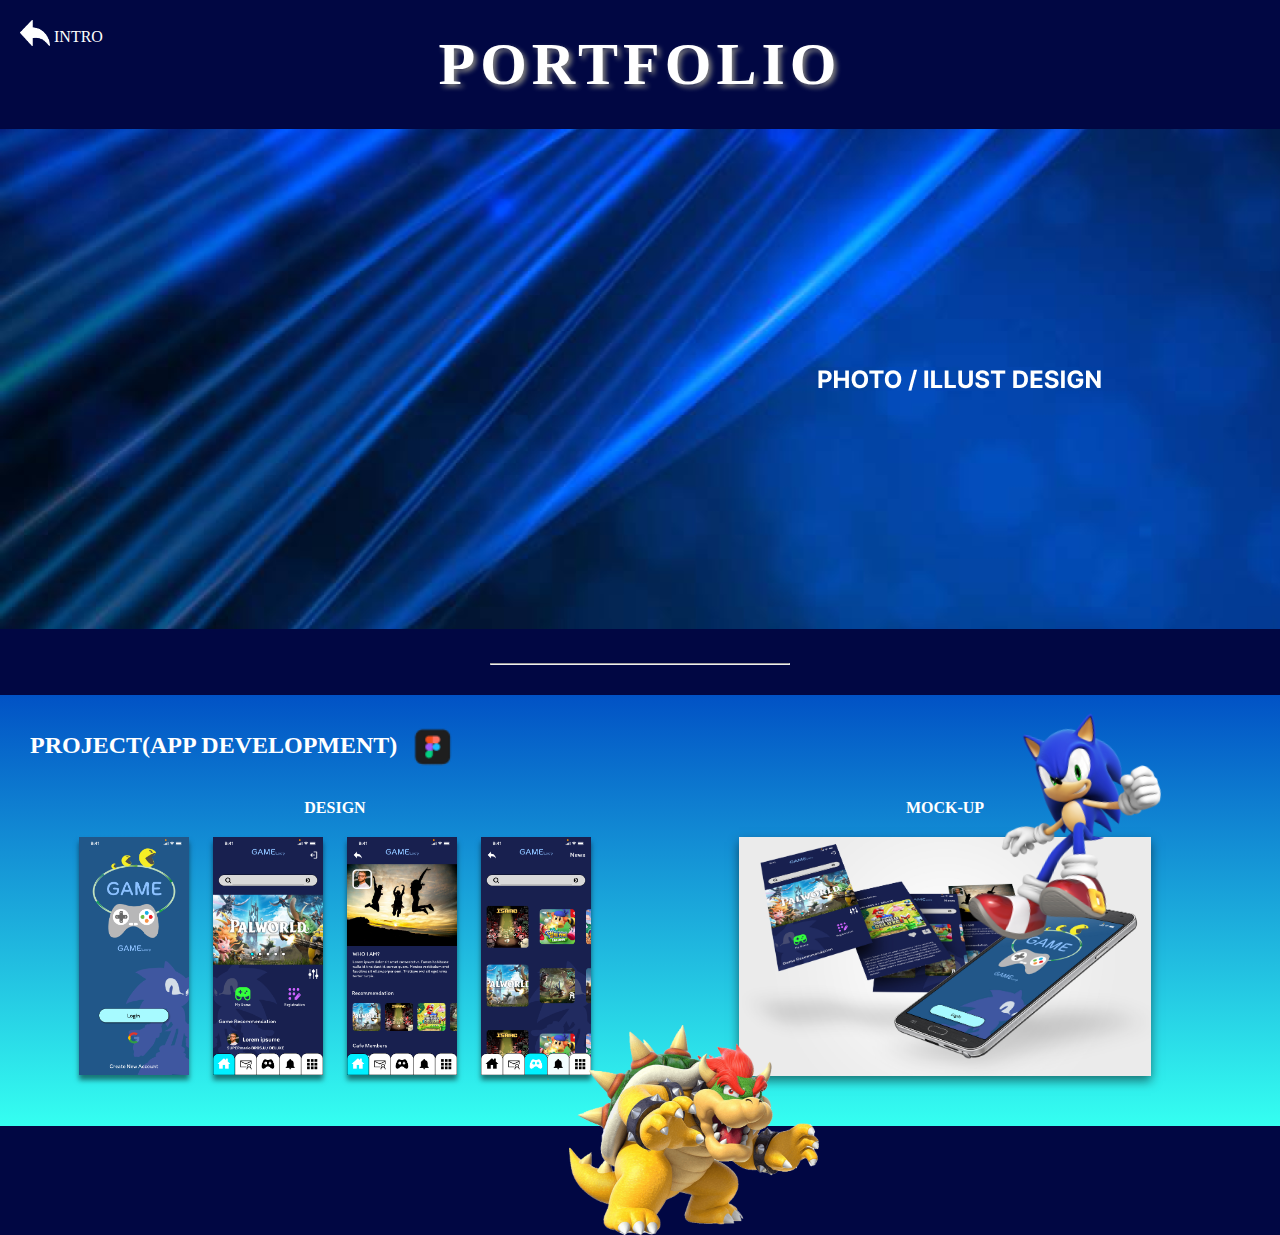
<file: index.html>
<!DOCTYPE html>
<html lang="ko">
<head>
    <meta charset="UTF-8">
    <meta name="viewport" content="width=device-width, initial-scale=1.0">
    <title>Document</title>
    <link rel="stylesheet" href="css/total.css">

    <script src="js/jquery-3.7.1.js"></script>
    <script src="js/jquery-ui.js"></script>
    <script src="js/fullpage.js"></script>
    <script src="js/slick.js"></script>
    <script src="js/mainhome.js"></script>
</head>
<body>
    <div class="wrap">

        <!-- 해더 영역 -->
        <header class="logo">
            <h1>PORTFOLIO</h1>
            <a href="#">
                <img src="img/인트로로.png" alt="back">
                INTRO
            </a>
        </header>

        <!-- 이미지 슬라이드 영역 -->
        <nav class="img_area">
            <ul class="img_slide">
                <li><a href="#"><img src="img/메인홈슬라이드1.png" alt="sl1"></a></li>
                <li><a href="#"><img src="img/메인홈슬라이드2.png" alt="sl2"></a></li>
                <li><a href="#"><img src="img/메인홈슬라이드3.png" alt="sl3"></a></li>
            </ul>
        </nav>

        <hr>

        <!-- 메인영역 -->
        <main class="main">
            <!-- 개인프로젝트 영역 -->
            <div class="project_area">
                <h2>PROJECT(APP DEVELOPMENT) <img src="img/피그마아이콘 2.png" alt="pigm" class="pigma"></h2>

                <div class="project_cont">
                    <div class="project_design">
                        <h4>DESIGN</h4>
                        <div class="pro_design_img">
                            <img src="img/게임루프로그인.png" alt="">
                            <img src="img/게임루프홈.png" alt="">
                            <img src="img/게임루프상세.png" alt="">
                            <img src="img/게임카테고리.png" alt="">
                        </div>
                    </div>
                    <div class="project_mockup">
                        <h4>MOCK-UP</h4>
                        <div><img src="img/앱 목업2.jpg" alt=""></div>
                    </div>

                    <img src="img/소닉이미지.png" alt="sonic" class="sonic">
                    <img src="img/쿠파이미지.png" alt="koopa" class="koopa">
                </div>

            
            </div>

            <!-- 팀프로젝트 영역 -->
            <div class="team_project_area">
                
            </div>

            <!-- 웹페이지 영역 -->
            <div class="web_page_area">
                
            </div>

            <!-- 엔딩영역 -->
            <div class="ending_area">

            </div>
        </main>

        <!-- 푸터영역 -->
        <footer class="footer">

        </footer>
    </div>
</body>
</html>
</file>
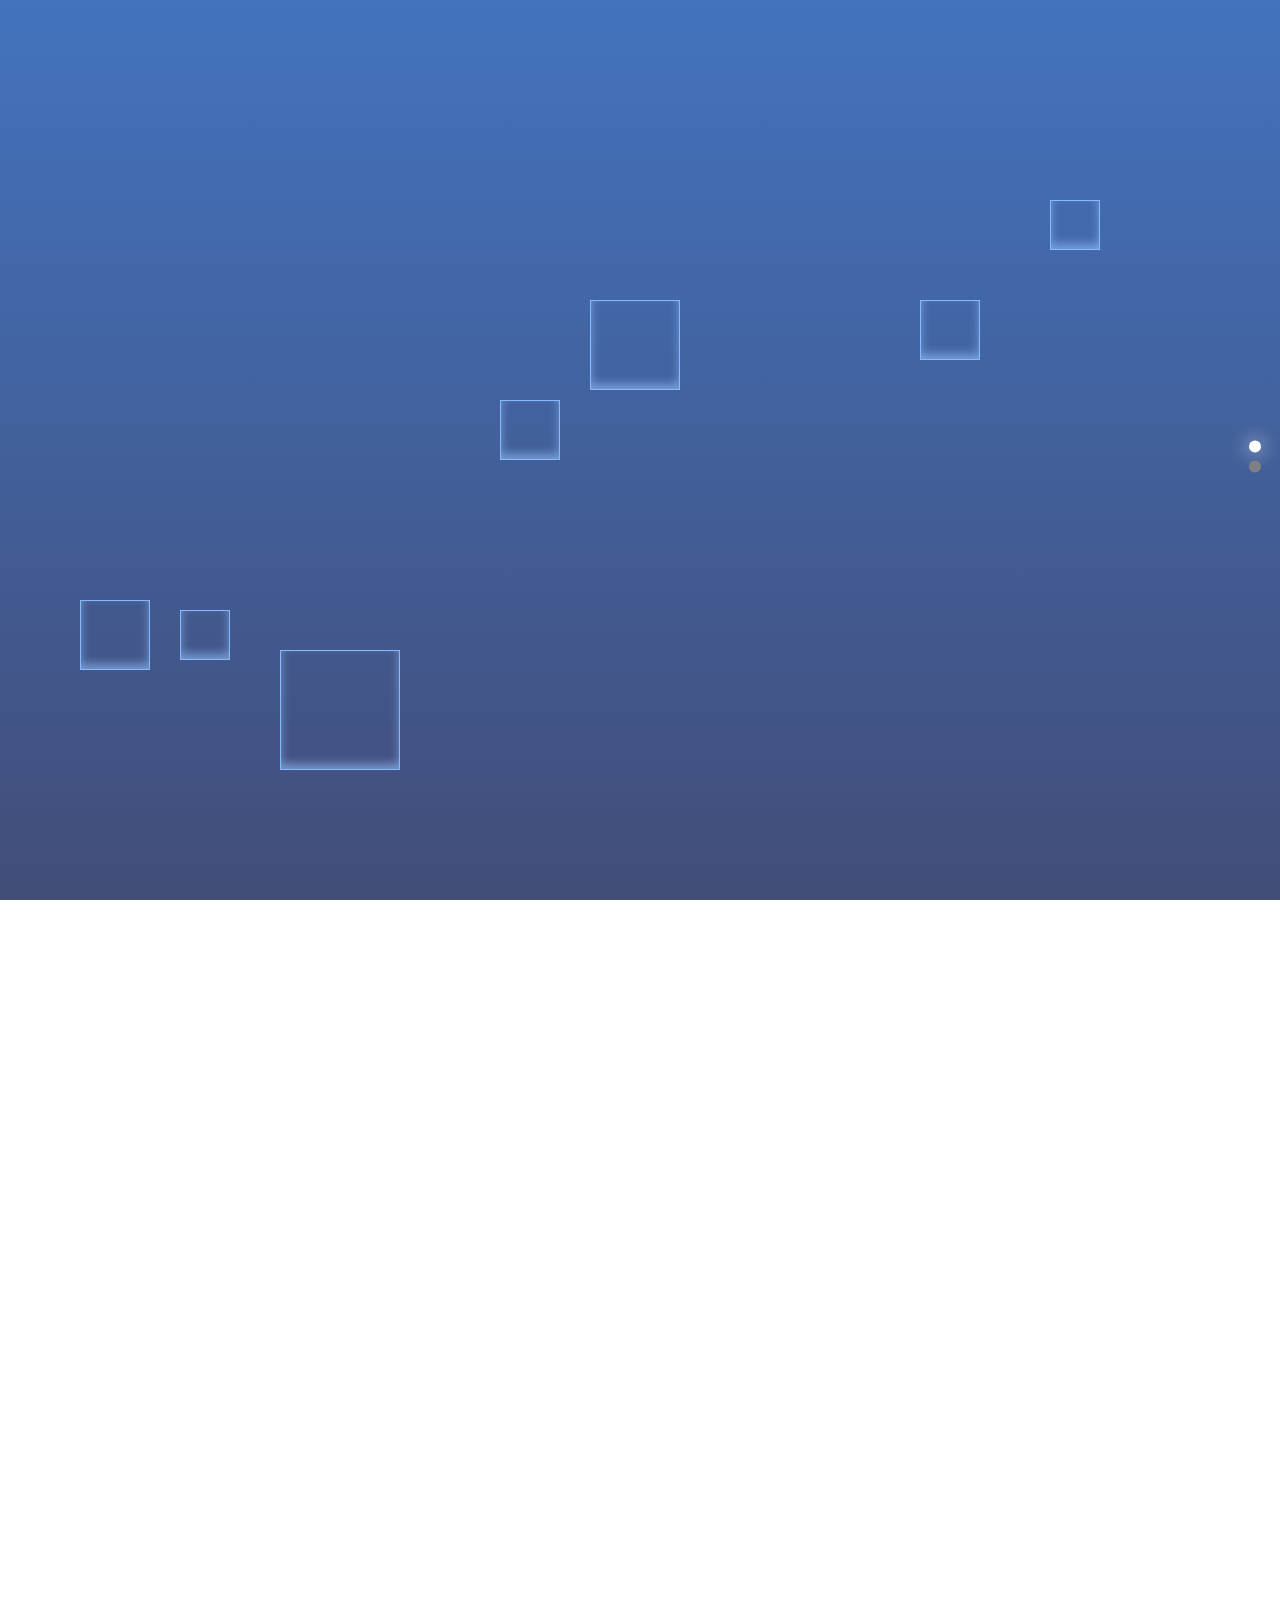
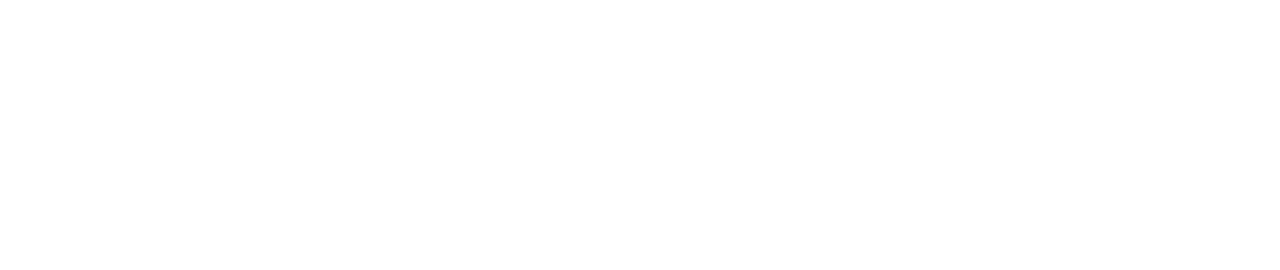
<file: full.html>
<!DOCTYPE html>
<html lang="ko">
<head>
    <meta charset="UTF-8">
    <meta name="viewport" content="width=device-width, initial-scale=1.0">
    <title>Document</title>
    <link rel="stylesheet" href="css/fullpage.css">
    <link rel="stylesheet" href="reset_full.css">
    <link rel="stylesheet" href="full.css">

    <script src="js/jquery-3.7.1.js"></script>
    <script src="js/jquery-ui.js"></script>
    <script src="js/fullpage.js"></script>
    <script src="js/full.js"></script>
</head>
<body>
    <div class="full_wrap">
        <!-- 페이지1 ▼ -->
        <div class="section section1">
            <div class="picture"></div>

            <nav class="yes_info">
                <li><h2>Name: 오예성</h2></li>
                <li>
                    <h2>Certificate</h2>
                    <span>GTQ 1급</span>
                    <span>컴퓨터 활용능력 2급</span>
                    <span>운전면허 1종보통</span>
                </li>
                <li><h2>Program available</h2></li>
                <li>
                    <img src="img/포토샵아이콘.png" alt="photo">
                    <img src="img/일러스트아이콘.png" alt="illu">
                    <img src="img/피그마아이콘 2.png" alt="pig">
                    <img src="img/html아이콘 2.png" alt="html">
                    <img src="img/css아이콘 2.png" alt="css">
                    <img src="img/제이쿼리아이콘 1.png" alt="jq">
                    <img src="img/java아이콘 1.png" alt="java">
                </li>
                <li><h2>UI / UX 웹퍼블리셔 훈련과정 수료</h2></li>
                <li class="info_more">
                    <div>
                        <h2>Birthday</h2>
                        <p>1995,02,28</p>
                    </div>

                    <div>
                        <h2>Phone Number</h2>
                        <p>tel: 010-7724-2519</p>
                    </div>

                    <div>
                        <h2>Email</h2>
                        <p>*****@naver.com</p>
                    </div>
                </li>
            </nav>

            <div class="subm_motion">
                <img src="img/잠수함(보정).png" alt="" class="subm">
                <img src="img/프로팰러 1.png" alt="" class="prop">
            </div>

            <div class="bubble bubble1"></div>
            <div class="bubble bubble2"></div>
            <div class="bubble bubble3"></div>
            <div class="bubble bubble4"></div>
            <div class="bubble bubble5"></div>
            <div class="bubble bubble6"></div>
            <div class="bubble bubble7"></div>
            <div class="bubble bubble8"></div>
            <div class="bubble bubble9"></div>
            <div class="bubble bubble10"></div>
        </div>
    
        <!-- 페이지2 ▼ -->
        <div class="section section2">
            <div class="img_bubble1">
                <div class="b_img"></div>
                <h4>DESIGN</h4>
            </div>
            <div class="img_bubble2">
                <div class="b_img"></div>
                <h4>GRAPHIC</h4>
            </div>
            <div class="img_bubble3">
                <div class="b_img"></div>
                <h4>LINE</h4>
            </div>
            
            <img src="img/산호이미지.png" alt="sec2_img1" class="sec2_img1">
            <img src="img/산호이미지.png" alt="sec2_img2" class="sec2_img2">
            <img src="img/산호이미지.png" alt="sec2_img3" class="sec2_img3">
            <img src="img/산호이미지.png" alt="sec2_img4" class="sec2_img4">
            
            <div class="bubble_s2 bubble11"></div>
            <div class="bubble_s2 bubble12"></div>
            <div class="bubble_s2 bubble13"></div>
            <div class="bubble_s2 bubble14"></div>
            <div class="bubble_s2 bubble15"></div>
            <div class="bubble_s2 bubble16"></div>
            <div class="bubble_s2 bubble17"></div>
            <div class="bubble_s2 bubble18"></div>

            <div class="go_home">
                <h2>GO HOME</h2>
                <img src="img/에로우하양버튼.png" alt="">
            </div>
        </div>
    </div>
</body>
</html>
</file>
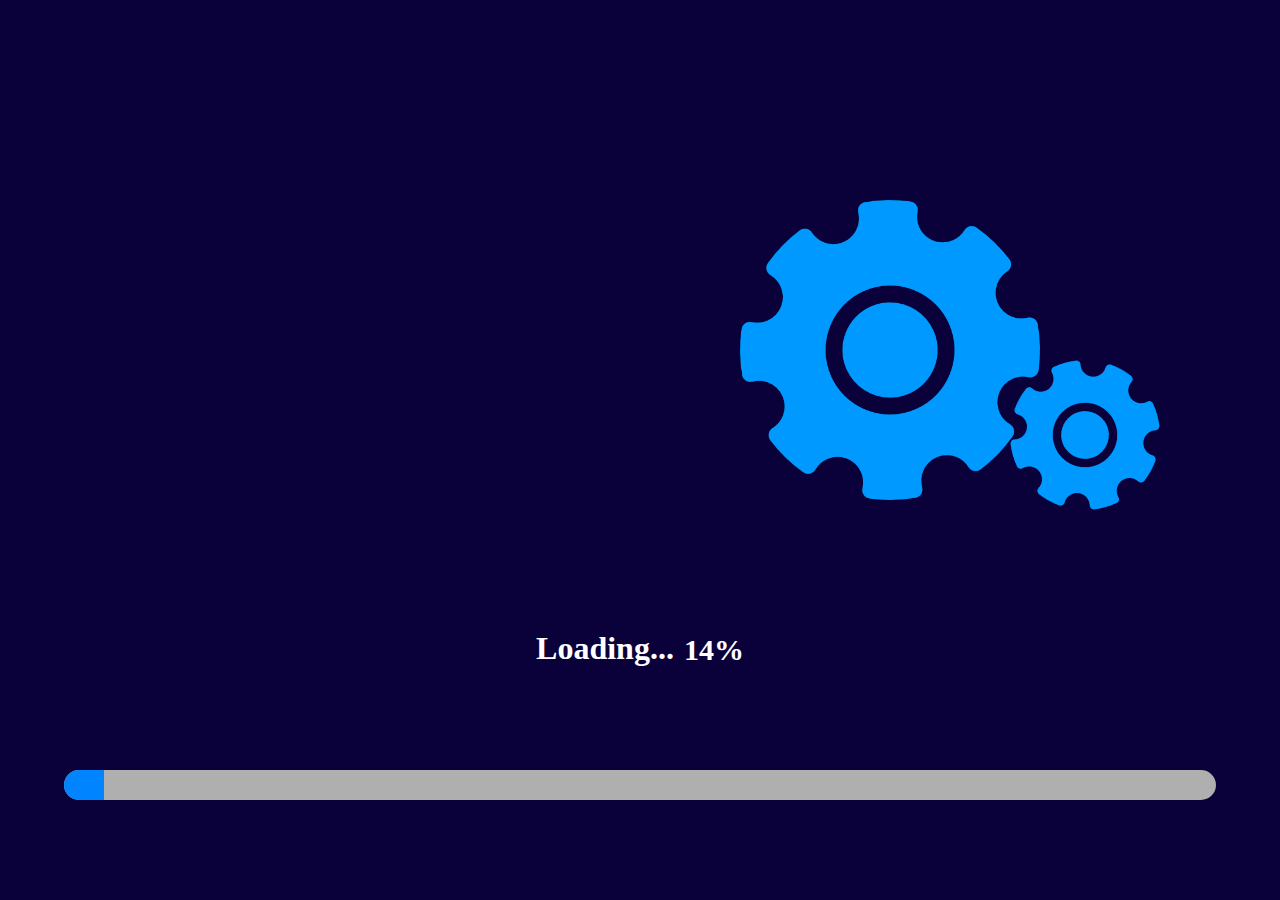
<file: loading.html>
<!DOCTYPE html>
<html lang="ko">
<head>
    <meta charset="UTF-8">
    <meta name="viewport" content="width=device-width, initial-scale=1.0">
    <meta http-equiv="refresh" content="7; index.html">
    <title>Document</title>
    <script src="js/jquery-3.7.1.js"></script>
    <script lang="java">
        $(function(){
            var i = 0;
            setInterval(function(){
                if(i == 100){
                    i = 100;
                }else{
                    i ++;
                }

                $(".count").text(i + "%");
            }, 50)

            $(".load_bar").animate({"left":"0"}, 6000)
        })
    </script>

    <style type="text/css">
        *{
            margin: 0;
            padding: 0;
        }

        body{
            background-color: rgb(10, 1, 58);
            color: white;
        }

        img{
            position: absolute;
        }

        .loading_img1{
            width: 300px;
            top: 200px;
            left: 740px;
            animation: loading_img1 2s infinite linear;
        }

        .loading_img2{
            width: 150px;
            top: 360px;
            left: 1010px;
            transform: rotate(30deg);
            animation: loading_img2 1s infinite linear;
        }
        
        .loading_text{
            position: absolute;
            left: 50%;
            transform: translateX(-50%);
            top: 70%;
            display: flex;
            align-items: flex-end;
            gap: 10px;
        }

        .loading_c{
            width: 10px;
            height: 10px;
            border-radius: 50%;
            background-color: white;
            display: inline-block;
        }

        
        .count{
            font-size: 30px;
            font-weight: bold;
        }
        
        .bar{
            width: 90%;
            height: 30px;
            background-color: rgb(175, 175, 175);
            position: absolute;
            left: 50%;
            transform: translateX(-50%);
            bottom: 100px;
            border-radius: 15px;
            overflow: hidden;
        }

        .load_bar{
            width: 100%;
            height: 30px;
            background-color: rgb(0, 132, 255);
            position: absolute;
            left: -100%;
        }

        @keyframes loading_img1{
            0%{transform: rotate(0);}
            100%{transform: rotate(360deg);}
        }

        @keyframes loading_img2{
            0%{transform: rotate(30deg);}
            100%{transform: rotate(-330deg);}
        }
    </style>

    
</head>
<body>
    <img src="img/톱니바퀴.png" alt="loading1" class="loading_img1">
    <img src="img/톱니바퀴.png" alt="loading2" class="loading_img2">

    <div class="loading_text">
        <h1>Loading...</h1>

        <div class="count">
            
        </div>
    </div>

    <div class="bar">
        <div class="load_bar"></div>
    </div>
</body>
</html>
</file>
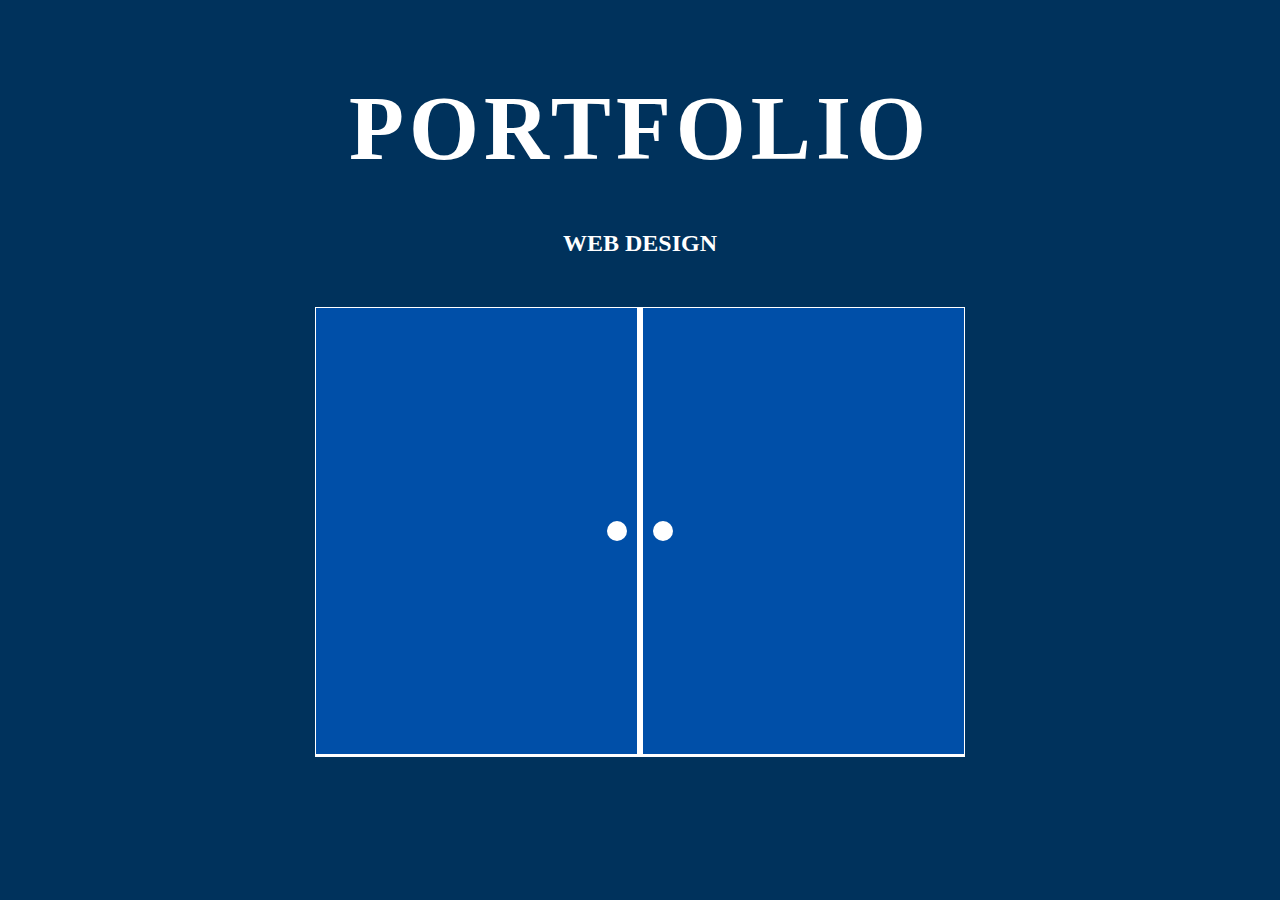
<file: open.html>
<!DOCTYPE html>
<html lang="ko">
<head>
    <meta charset="UTF-8">
    <meta name="viewport" content="width=device-width, initial-scale=1.0">
    <title>Document</title>
    <script src="js/jquery-3.7.1.js"></script>
    <script src="js/open.js"></script>

    <style type="text/css">
        *{
            margin: 0;
            padding: 0;
            box-sizing: border-box;
        }

        a{
            text-decoration: none;
            color: inherit;
        }

        body{
            height: 100%;
            background-color: #00325c;
            color: white;
        }

        .open_port{
            width: 800px;
            height: 200px;
            /* border: 1px solid red; */
            margin: 0 auto;
            position: relative;
            margin-top: 30px
        }

        .open_port h1{
            font-size: 90px;
            letter-spacing: 5px;
            text-align: center;
            line-height: 198px;
            transition: all 0.3s;
        }
        .open_port div{
            background-color: white;
            position: absolute; 
            transition: all 0.5s;
            opacity: 0; 
        }

        div.port_line1{width: 560px; top: 50px; left: 0; height: 0.1px;} /* left가 다시 100 */
        div.port_line2{width: 0.1px; bottom: 0; height: 80px; left: 100px;} /* bottom이 다시 40 */
        div.port_line3{width: 560px; bottom: 40px; right: 60px; height: 0.1px;} /* right가 다시 100 */
        div.port_line4{width: 0.1px; top: 10px; height: 80px; right: 100px;} /* top이 다시 50px로 */

        h2{
            text-align: center;
            margin-bottom: 20px;
        }

        .open_door{
            width: 650px;
            height: 450px;
            /* border: 1px solid red; */
            margin: 0 auto;
            background-color: white;
            margin-top: 50px;
            display: flex;
            justify-content: space-between;
            transition: all 0.3s;
            cursor: pointer;
            transform-style: preserve-3d;
            transform: rotateX(0) scale(1);
            perspective: 2000px;
            /* animation: door_scale 0.3s 4s ease-out forwards; */
        }

        .open_door:hover{
            box-shadow: 0 0 20px white;
        }

        .door_left{
            border: 1px solid white;
            width: 323px;
            height: 448px;
            background-color: #004fa8;
            position: relative;
            transform-origin: left center;
            transform-style: preserve-3d;
            perspective: 2000px;
            transform: rotateY(0) rotateY(0);
            /* animation: left_rot 1s 1s ease-out forwards; */
        }
        .door_right{
            border: 1px solid white;
            width: 323px;
            height: 448px;
            background-color: #004fa8;
            position: relative;
            transform-origin: right center;
            transform-style: preserve-3d;
            perspective: 2000px;
            transform: rotateY(0);
            /* animation: right_rot 1s 1s ease-out forwards; */
        }

        .door_left .door_circle{
            width: 20px;
            height: 20px;
            border-radius: 10px;
            background-color: white;
            position: absolute;
            top: 50%;
            transform: translateY(-50%);
            right: 10px;
        }
        .door_right .door_circle{
            width: 20px;
            height: 20px;
            border-radius: 10px;
            background-color: white;
            position: absolute;
            top: 50%;
            transform: translateY(-50%);
            left: 10px;
        }

        .door_click{
            text-align: center;
            opacity: 1;
            transition: all 0.5s;
        }

        .door_click img{
            width: 30px;
            margin-bottom: 30px;
            position: absolute;
            left: 50%;
            transform: translateX(-50%) rotate(-90deg);
            bottom: 60px;
            opacity: 0;
            /* animation: arrow_move 1s infinite linear; */
            /* transition: all 0.5s; */
        }

        .door_click h4{
            position: absolute;
            left: 50%;
            transform: translateX(-50%);
            font-size: 14px;
            bottom: 50px;
            opacity: 0;
            transition: all 0.5s;
            /* animation: font_opacity 1s infinite linear; */
        }

        @keyframes font_opacity{
            0%{opacity: 1;}
            50%{opacity: 0.5;}
            100%{opacity: 1;};
        }

        @keyframes arrow_move{
            0%{
                opacity: 1;
                bottom: 60px;
            }
            50%{
                opacity: 1;
                bottom: 70px;
            }
            100%{
                opacity: 1;
                bottom: 60px;
            }
        }

        @keyframes left_rot{
            0%{transform: rotateY(0);}
            100%{transform: rotateY(-160deg);}
        }
        @keyframes right_rot{
            0%{transform: rotateY(0);}
            100%{transform: rotateY(160deg);}
        }

        @keyframes door_scale{
            0%{
                transform: scale(1);
            }

            100%{
                transform: scale(3);
            }
        }
    </style>
</head>
<body>
    <div class="open_port">
        <h1>PORTFOLIO</h1>
        <div class="port_line1"></div>
        <div class="port_line2"></div>
        <div class="port_line3"></div>
        <div class="port_line4"></div>
    </div>

    <h2>WEB DESIGN</h2>

    <div class="open_door">
        <div class="door_left">
            <div class="door_circle"></div>
        </div>
        <div class="door_right">
            <div class="door_circle"></div>
        </div>
    </div>

    <div class="door_click">
        <img src="img/에로우하양버튼.png" alt="arrow">
        <h4>문을 클릭해보세요!</h4>
    </div>
</body>
</html>
</file>
<file: css/fullpage.css>
/*!
 * fullPage 4.0.26
 * https://github.com/alvarotrigo/fullPage.js
 *
 * @license GPLv3 for open source use only
 * or Fullpage Commercial License for commercial use
 * http://alvarotrigo.com/fullPage/pricing/
 *
 * Copyright (C) 2021 http://alvarotrigo.com/fullPage - A project by Alvaro Trigo
 */
html.fp-enabled,
.fp-enabled body {
    margin: 0;
    padding: 0;
    overflow:hidden;

    /*Avoid flicker on slides transitions for mobile phones #336 */
    -webkit-tap-highlight-color: rgba(0,0,0,0);
}
.fp-section {
    position: relative;
    -webkit-box-sizing: border-box; /* Safari<=5 Android<=3 */
    -moz-box-sizing: border-box; /* <=28 */
    box-sizing: border-box;
    height: 100%;
    display: block;
}
.fp-slide {
    float: left;
}
.fp-slide, .fp-slidesContainer {
    height: 100%;
    display: block;
}
.fp-slides {
    z-index:1;
    height: 100%;
    overflow: hidden;
    position: relative;
    -webkit-transition: all 0.3s ease-out; /* Safari<=6 Android<=4.3 */
    transition: all 0.3s ease-out;
}
.fp-table{
    display: flex;
    flex-direction: column;
    justify-content: center;
    width: 100%;
}
.fp-slidesContainer {
    float: left;
    position: relative;
}
.fp-controlArrow {
    -webkit-user-select: none; /* webkit (safari, chrome) browsers */
    -moz-user-select: none; /* mozilla browsers */
    -khtml-user-select: none; /* webkit (konqueror) browsers */
    -ms-user-select: none; /* IE10+ */
    position: absolute;
    z-index: 4;
    top: 80%;
    cursor: pointer;
    margin-top: -38px;
    -webkit-transform: translate3d(0,0,0);
    -ms-transform: translate3d(0,0,0);
    transform: translate3d(0,0,0);
}
.fp-prev{
    left: 15px;
}
.fp-next{
    right: 15px;
}
.fp-arrow{
    width: 0;
    height: 0;
    border-style: solid;
}
.fp-arrow.fp-prev {
    border-width: 38.5px 34px 38.5px 0;
    border-color: transparent #fff transparent transparent;
}
.fp-arrow.fp-next {
    border-width: 38.5px 0 38.5px 34px;
    border-color: transparent transparent transparent #fff;
}
.fp-notransition {
    -webkit-transition: none !important;
    transition: none !important;
}
#fp-nav {
    position: fixed;
    z-index: 100;
    top: 50%;
    opacity: 1;
    transform: translateY(-50%);
    -ms-transform: translateY(-50%);
    -webkit-transform: translate3d(0,-50%,0);
    pointer-events: none;
}
#fp-nav.fp-right {
    right: 17px;
}
#fp-nav.fp-left {
    left: 17px;
}
.fp-slidesNav{
    position: absolute;
    z-index: 4;
    opacity: 1;
    -webkit-transform: translate3d(0,0,0);
    -ms-transform: translate3d(0,0,0);
    transform: translate3d(0,0,0);
    left: 0 !important;
    right: 0;
    margin: 0 auto !important;
    pointer-events: none;
}
.fp-slidesNav.fp-bottom {
    bottom: 17px;
}
.fp-slidesNav.fp-top {
    top: 17px;
}
#fp-nav ul,
.fp-slidesNav ul {
  margin: 0;
  padding: 0;
}
#fp-nav ul li,
.fp-slidesNav ul li {
    display: block;
    width: 14px;
    height: 13px;
    margin: 7px;
    position:relative;
}
.fp-slidesNav ul li {
    display: inline-block;
}
#fp-nav ul li a,
.fp-slidesNav ul li a {
    display: block;
    position: relative;
    z-index: 1;
    width: 100%;
    height: 100%;
    cursor: pointer;
    text-decoration: none;
    pointer-events: all;
}
#fp-nav ul li a.active span,
.fp-slidesNav ul li a.active span,
#fp-nav ul li:hover a.active span,
.fp-slidesNav ul li:hover a.active span{
    height: 12px;
    width: 12px;
    /* margin: -6px 0 0 -6px; */
    /* border-radius: 100%; */
    background-color: white;
    box-shadow: 0 0 20px white;
}
#fp-nav ul li a span,
.fp-slidesNav ul li a span {
    border-radius: 50%;
    position: absolute;
    z-index: 1;
    height: 12px;
    width: 12px;
    border: 0;
    background: gray;
    left: 50%;
    top: 50%;
    /* margin: -2px 0 0 -2px; */
    -webkit-transition: all 0.1s ease-in-out;
    -moz-transition: all 0.1s ease-in-out;
    -o-transition: all 0.1s ease-in-out;
    transition: all 0.1s ease-in-out;
}/* 네비게이션 버튼 설정 */

#fp-nav ul li:hover a span,
.fp-slidesNav ul li:hover a span{
    width: 12px;
    height: 12px;
    /* margin: -5px 0px 0px -5px; */
}
#fp-nav ul li .fp-tooltip {
    position: absolute;
    top: -2px;
    color: hotpink;
    font-size: 14px;
    font-family: arial, helvetica, sans-serif;
    white-space: nowrap;
    max-width: 220px;
    overflow: hidden;
    display: block;
    opacity: 0;
    width: 0;
    cursor: pointer;
}/* 네비게이션 목록 설명 */

#fp-nav ul li:hover .fp-tooltip,
#fp-nav.fp-show-active a.active + .fp-tooltip {
    -webkit-transition: opacity 0.2s ease-in;
    transition: opacity 0.2s ease-in;
    width: auto;
    opacity: 1;
}
#fp-nav ul li .fp-tooltip.fp-right {
    right: 20px;
}
#fp-nav ul li .fp-tooltip.fp-left {
    left: 20px;
}
.fp-auto-height.fp-section,
.fp-auto-height .fp-slide{
    height: auto !important;
}

.fp-responsive .fp-is-overflow.fp-section{
    height: auto !important;
}

/* Used with autoScrolling: false */ 
.fp-scrollable.fp-responsive .fp-is-overflow.fp-section,
.fp-scrollable .fp-section,
.fp-scrollable .fp-slide{
   /* Fallback for browsers that do not support Custom Properties */
   height: 100vh;
   height: calc(var(--vh, 1vh) * 100);
}

.fp-scrollable.fp-responsive .fp-is-overflow.fp-section:not(.fp-auto-height):not([data-percentage]),
.fp-scrollable .fp-section:not(.fp-auto-height):not([data-percentage]),
.fp-scrollable .fp-slide:not(.fp-auto-height):not([data-percentage]){
    /* Fallback for browsers that do not support Custom Properties */
    min-height: 100vh;
    min-height: calc(var(--vh, 1vh) * 100);
}

/* Disabling vertical centering on scrollable elements */
.fp-overflow{
    justify-content: flex-start;
    max-height: 100vh;
}

/* No scrollable when using auto-height */
.fp-scrollable .fp-auto-height .fp-overflow{
    max-height: none;
}

.fp-is-overflow .fp-overflow.fp-auto-height-responsive,
.fp-is-overflow .fp-overflow.fp-auto-height,
.fp-is-overflow > .fp-overflow{
    overflow-y: auto;
}
.fp-overflow{
    outline:none;
}

.fp-overflow.fp-table{
    display: block;
}

.fp-responsive .fp-auto-height-responsive.fp-section,
.fp-responsive .fp-auto-height-responsive .fp-slide,
.fp-responsive .fp-auto-height-responsive .fp-overflow{
    height: auto !important;
    min-height: auto !important;
}

/*Only display content to screen readers*/
.fp-sr-only{
    position: absolute;
    width: 1px;
    height: 1px;
    padding: 0;
    overflow: hidden;
    clip: rect(0, 0, 0, 0);
    white-space: nowrap;
    border: 0;
}

/* Customize website's scrollbar like Mac OS
Not supports in Firefox and IE */
.fp-scroll-mac .fp-overflow::-webkit-scrollbar {
    background-color: transparent;
    width: 9px;
}
.fp-scroll-mac .fp-overflow::-webkit-scrollbar-track {
    background-color: transparent;
}
.fp-scroll-mac .fp-overflow::-webkit-scrollbar-thumb {
    background-color: rgba(0,0,0,.4);
    border-radius: 16px;
    border: 4px solid transparent;
}
.fp-warning,
.fp-watermark{
    z-index: 9999999;
    position: absolute;
    bottom: 0;
}
.fp-warning,
.fp-watermark a{
    text-decoration: none;
    color: #000;
    background: rgba(255,255,255,0.6);
    padding: 5px 8px;
    font-size: 14px;
    font-family: arial;
    color: black;
    display: inline-block;
    border-radius: 3px;
    margin: 12px;
}
.fp-noscroll .fp-overflow{
    overflow: hidden;
}
</file>
<file: full.css>
@charset "utf-8";

.full_wrap{
    display: none;
    color: white;
}

.section1{
    background: linear-gradient(#0243a7, #000f4a) no-repeat;
}
.section2{
    background: linear-gradient(#000f46 0%, #000f46 60%, #410069 100%) no-repeat;
}

.picture{
    width: 250px;
    height: 350px;
    border-radius: 20px;
    background-color: white;
    box-shadow: 5px 5px 5px gray;
    position: absolute;
    top: 100px;
    left: 200px;
    z-index: 3;
    transform: scale(0);
    animation: picture_scale 0.5s 1s ease-out forwards;
}

.yes_info{
    position: absolute;
    top: 100px;
    left: 600px;
    display: none;
}

.yes_info li{
    margin-bottom: 40px;
}
.yes_info li h2{
    font-size: 20px;
}
.yes_info li span{}
.yes_info li img{
    width: 60px;
}
.yes_info li p{}

.info_more{}
.info_more div{
    display: inline-block;
    margin-right: 50px;
}

.subm_motion{
    width: 350px;
    height: 250px;
    /* border: 1px solid red; */
    position: absolute;
    bottom: 20px;
    right: -350px;
    animation: subm_move 8s infinite ease-in;
    
}

.subm{
    width: 300px;
    z-index: 1;
    position: absolute;
    top: 50%;
    transform: translateY(-50%);
    left: 0;
    /* animation: subm_move 3s infinite linear; */
}

.prop{
    width: 200px;
    z-index: 2;
    position: absolute;
    bottom: 0px;
    right: -50px;
    transform: rotate(0);
    animation: prop_rot 0.5s infinite linear;
    /* box-shadow: 0 0 80px rgb(46, 137, 255); */
}

.bubble{
    position: absolute;
    box-shadow: inset 0 -5px 10px rgba(118, 177, 255, 0.6);
    border: 1px solid rgb(91, 162, 255);
}

.bubble1{
    width: 50px;
    height: 50px;
    opacity: 0;
    animation: bubble_motion1 5s infinite alternate linear, bubble_move1 ease-out 7s 1.2s forwards infinite;
    right: 100px;
    bottom: 200px;
}

.bubble2{
    width: 100px;
    height: 100px;
    opacity: 0;
    animation: bubble_motion1 5s infinite alternate linear, bubble_move2 ease-out 6s 1.5s forwards infinite;
    right: 220px;
    bottom: 220px;
}

.bubble3{
    width: 70px;
    height: 70px;
    opacity: 0;
    animation: bubble_motion1 5s infinite alternate linear, bubble_move3 ease-out 2.7s 1.4s forwards infinite;
    right: 130px;
    bottom: 250px;
}

.bubble4{
    width: 60px;
    height: 60px;
    animation: bubble_motion2 5s infinite alternate linear, bubble_move4 6s infinite ease-out;
    top: 300px;
    right: 300px;
}

.bubble5{
    width: 50px;
    height: 50px;
    animation: bubble_motion2 5s infinite alternate linear, bubble_move5 8s infinite ease-out;
    top: 200px;
    right: 180px;
}

.bubble6{
    width: 50px;
    height: 50px;
    animation: bubble_motion1 5s infinite alternate linear, bubble_move6 7s infinite ease-out;
    bottom: 240px;
    left: 180px;
}

.bubble7{
    width: 70px;
    height: 70px;
    animation: bubble_motion2 5s infinite alternate linear, bubble_move7 10s infinite ease-out;
    top: 600px;
    left: 80px;
}

.bubble8{
    width: 120px;
    height: 120px;
    animation: bubble_motion2 5s infinite alternate linear, bubble_move8 12s infinite ease-out;
    top: 650px;
    left: 280px;
}

.bubble9{
    width: 90px;
    height: 90px;
    animation: bubble_motion2 5s infinite alternate linear, bubble_move9 9s infinite ease-out;
    top: 300px;
    right: 600px;
}

.bubble10{
    width: 60px;
    height: 60px;
    animation: bubble_motion1 5s infinite alternate linear, bubble_move10 8s infinite ease-out;
    top: 400px;
    right: 720px;
}

/* 페이지2 */

.section2{}

.section2 h4{
    position: absolute;
}

.img_bubble1{}

.img_bubble1 h4{
    top: 520px;
    left: 320px;
}

.img_bubble2 h4{
    top: 420px;
    left: 870px;
}

.img_bubble3 h4{
    bottom: 160px;
    left: 640px;
}

.b_img{
    position: absolute;
    box-shadow: inset 0 0 80px rgba(255, 255, 255, 0.4);
    border: 1px solid white;
    width: 300px;
    height: 300px;
}

.img_bubble1 .b_img{
    background: url(img/이미지\ 팝아트\ 우주.jpg) no-repeat center center /cover;
    top: 200px;
    left: 200px;
    animation: bubble_motion1 16s infinite;
}


.img_bubble2{}
.img_bubble2 .b_img{
    background: url(img/6시.jpg) no-repeat center center /cover;
    animation: bubble_motion2 18s infinite;
    bottom: 200px;
    left: 500px;
}

.img_bubble3{}
.img_bubble3 .b_img{
    background: url(img/이미지\ 텍스트\ 마스크.jpg) no-repeat center right /cover;
    animation: bubble_motion1 17s infinite;
    top: 100px;
    left: 750px;
}

.section2 img{
    position: absolute;
}

.sec2_img1{
    width: 400px;
    bottom: -70px;
    left: -50px;
    animation: sec2_move infinite alternate 11s;
}
.sec2_img2{
    width: 300px;
    bottom: -60px;
    left: 80px;
    animation: sec2_move infinite alternate 12s 0.5s;
}
.sec2_img3{
    width: 400px;
    transform: rotateY(180deg);
    right: -50px;
    bottom: -70px;
    animation: sec2_move infinite alternate 11s 0.3s;
}
.sec2_img4{
    width: 300px;
    bottom: -60px;
    right: 80px;
    transform: rotateY(180deg);
    animation: sec2_move infinite alternate 12s 0.2s;
}

.bubble_s2{
    position: absolute;
    box-shadow: inset 0 -5px 10px rgba(177, 109, 255, 0.6);
    border: 1px solid rgb(233, 195, 255);
}

.bubble11{
    width: 60px;
    height: 60px;
    bottom: 30px;
    left: 50px;
    opacity: 1;
    animation: bubble_motion1 5s infinite alternate, bubble_move11 4s infinite ease-out;
}

.bubble12{
    width: 50px;
    height: 50px;
    bottom: 10px;
    left: 130px;
    opacity: 1;
    animation: bubble_motion1 5s infinite alternate, bubble_move12 5s 0.5s infinite ease-out;
}

.bubble13{
    width: 40px;
    height: 40px;
    bottom: 120px;
    left: 200px;
    opacity: 1;
    animation: bubble_motion2 5s infinite alternate, bubble_move13 5s 0.2s infinite ease-out;
}

.bubble14{
    width: 50px;
    height: 50px;
    bottom: 70px;
    left: 240px;
    opacity: 1;
    animation: bubble_motion2 5s infinite alternate, bubble_move14 5s 0.4s infinite ease-out;
}

.bubble15{
    width: 60px;
    height: 60px;
    bottom: 30px;
    right: 50px;
    opacity: 1;
    animation: bubble_motion1 5s infinite alternate, bubble_move11 4s 0.2s infinite ease-out;
}

.bubble16{
    width: 50px;
    height: 50px;
    bottom: 10px;
    right: 130px;
    opacity: 1;
    animation: bubble_motion1 5s infinite alternate, bubble_move12 5s 0.3s infinite ease-out;
}

.bubble17{
    width: 40px;
    height: 40px;
    bottom: 120px;
    right: 200px;
    opacity: 1;
    animation: bubble_motion2 5s infinite alternate, bubble_move13 5s 0.6s infinite ease-out;
}

.bubble18{
    width: 50px;
    height: 50px;
    bottom: 70px;
    right: 240px;
    opacity: 1;
    animation: bubble_motion2 5s infinite alternate, bubble_move14 5s 0.5s infinite ease-out;
}

.go_home{
    position: absolute;
    width: 200px;
    height: 50px;
    /* border: 1px solid red; */
    top: 50%;
    transform: translateY(-50%);
    left: 60%;
    cursor: pointer;
}

.go_home:hover img{
    opacity: 1;
}

.go_home:hover h2{
    opacity: 1;
}

.go_home img{
    width: 26px;
    position: absolute;
    top: 50%;
    transform: translateY(-50%);
    right: 30px;
    opacity: 0.5;
    transition: all 0.5s;
}

.go_home h2{
    line-height: 48px;
    opacity: 0.5;
    transition: all 0.5s;
}

.go_home h2::before{
    content: '';
    display: inline-block;
    width: 1px;
    height: 20px;
    background-color: white;
    margin-right: 10px;
}

@keyframes bubble_move1{
    0%{
        bottom: 200px;
        opacity: 1;
    }
    70%{
        opacity: 1;
    }
    100%{
        bottom: 600px;
        opacity: 0;
    }
}

@keyframes bubble_move2{
    0%{
        bottom: 220px;
        opacity: 1;
    }
    70%{
        opacity: 1;
    }
    100%{
        bottom: 500px;
        opacity: 0;
    }
}

@keyframes bubble_move3{
    0%{
        bottom: 250px;
        opacity: 1;
    }
    70%{
        opacity: 1;
    }
    100%{
        bottom: 350px;
        opacity: 0;
    }
}

@keyframes bubble_move4{
    0%{
        top: 300px;
    }
    100%{
        top: -60px;
    }
}

@keyframes bubble_move5{
    0%{
        top: 200px;
    }
    100%{
        top: -50px;
    }
}

@keyframes bubble_move6{
    0%{
        bottom: 240px;
        opacity: 1;
    }

    70%{
        opacity: 1;
    }

    100%{
        bottom: 450px;
        opacity: 0;
    }
}

@keyframes bubble_move7{
    0%{
        top: 600px;
    }
    100%{
        top: -70px;
    }
}

@keyframes bubble_move8{
    0%{
        top: 650px;
    }
    100%{
        top: -120px;
    }
}

@keyframes bubble_move9{
    0%{
        top: 300px;
    }
    100%{
        top: -90px;
    }
}

@keyframes bubble_move10{
    0%{
        top: 400px;
    }
    100%{
        top: -60px;
    }
}

@keyframes bubble_move11{
    0%{
        bottom: 30px;
        opacity: 1;
    }
    70%{
        opacity: 1;
    }
    100%{
        bottom: 260px;
        opacity: 0;
    }
}

@keyframes bubble_move12{
    0%{
        bottom: 10px;
        opacity: 1;
    }
    70%{
        opacity: 1;
    }
    100%{
        bottom: 300px;
        opacity: 0;
    }
}

@keyframes bubble_move13{
    0%{
        bottom: 120px;
        opacity: 1;
    }
    70%{
        opacity: 1;
    }
    100%{
        bottom: 240px;
        opacity: 0;
    }
}

@keyframes bubble_move14{
    0%{
        bottom: 70px;
        opacity: 1;
    }
    70%{
        opacity: 1;
    }
    100%{
        bottom: 260px;
        opacity: 0;
    }
}

@keyframes bubble_motion1{
    0%{border-radius: 50% 45% 54% 49% / 51% 51% 48% 52%;}
    10%{border-radius: 40% 49% 52% 60% / 48% 57% 51% 55%;}
    20%{border-radius: 48% 42% 55% 58% / 56% 44% 45% 40%;}
    30%{border-radius: 47% 52% 59% 51% / 43% 46% 48% 58%;}
    40%{border-radius: 50% 42% 56% 49% / 54% 45% 44% 55%;}
    50%{border-radius: 50% 57% 52% 42% / 43% 49% 55% 50%;}
    60%{border-radius: 57% 53% 56% 41% / 44% 55% 57% 51%;}
    70%{border-radius: 52% 47% 44% 53% / 55% 51% 41% 44%;}
    80%{border-radius: 48% 50% 45% 55% / 59% 60% 56% 50%;}
    90%{border-radius: 55% 47% 51% 48% / 41% 42% 53% 48%;}
    100%{border-radius: 50% 45% 54% 49% / 51% 51% 48% 52%;}
}

@keyframes bubble_motion2{
    0%{border-radius: 50% 60% 54% 59% / 51% 46% 48% 56%;}
    10%{border-radius: 40% 49% 52% 60% / 48% 57% 51% 55%;}
    20%{border-radius: 48% 42% 56% 58% / 56% 60% 45% 41%;}
    30%{border-radius: 47% 60% 59% 51% / 43% 46% 48% 58%;}
    40%{border-radius: 50% 42% 56% 49% / 54% 45% 44% 55%;}
    50%{border-radius: 50% 57% 57% 42% / 43% 58% 55% 50%;}
    60%{border-radius: 57% 53% 56% 41% / 44% 55% 57% 51%;}
    70%{border-radius: 52% 55% 44% 53% / 55% 51% 41% 57%;}
    80%{border-radius: 48% 50% 45% 55% / 59% 60% 56% 50%;}
    90%{border-radius: 55% 60% 51% 48% / 45% 42% 53% 48%;}
    100%{border-radius: 50% 60% 54% 59% / 51% 46% 48% 56%;}
}

@keyframes subm_move{
    0%{
        right: -350px;
    }
    50%{
        right: 1920px;
    }
    100%{
        right: 1920px;
    }
}

@keyframes prop_rot{
    0%{
        transform: rotate(0);
    }
    100%{
        transform: rotate(-360deg);
    }
}

@keyframes picture_scale{
    0%{
        transform: scale(0);
    }
    90%{
        transform: scale(1.1);
    }
    100%{transform: scale(1);}
}

@keyframes sec2_move{
    0%{transform: translateX(0);}
    10%{transform: translateX(1px);}
    20%{transform: translateX(-1px);}
    30%{transform: translateX(0);}
    40%{transform: translateX(-1px);}
    50%{transform: translateX(0);}
    60%{transform: translateX(2px);}
    70%{transform: translateX(-1px);}
    80%{transform: translateX(1px);}
    90%{transform: translateX(-2px);}
    100%{transform: translateX(0);}
}
</file>
<file: css/total.css>
@import url("reset.css");
@import url("fullpage.css");
@import url("slick.css");
@import url("mainhome.css");
</file>
